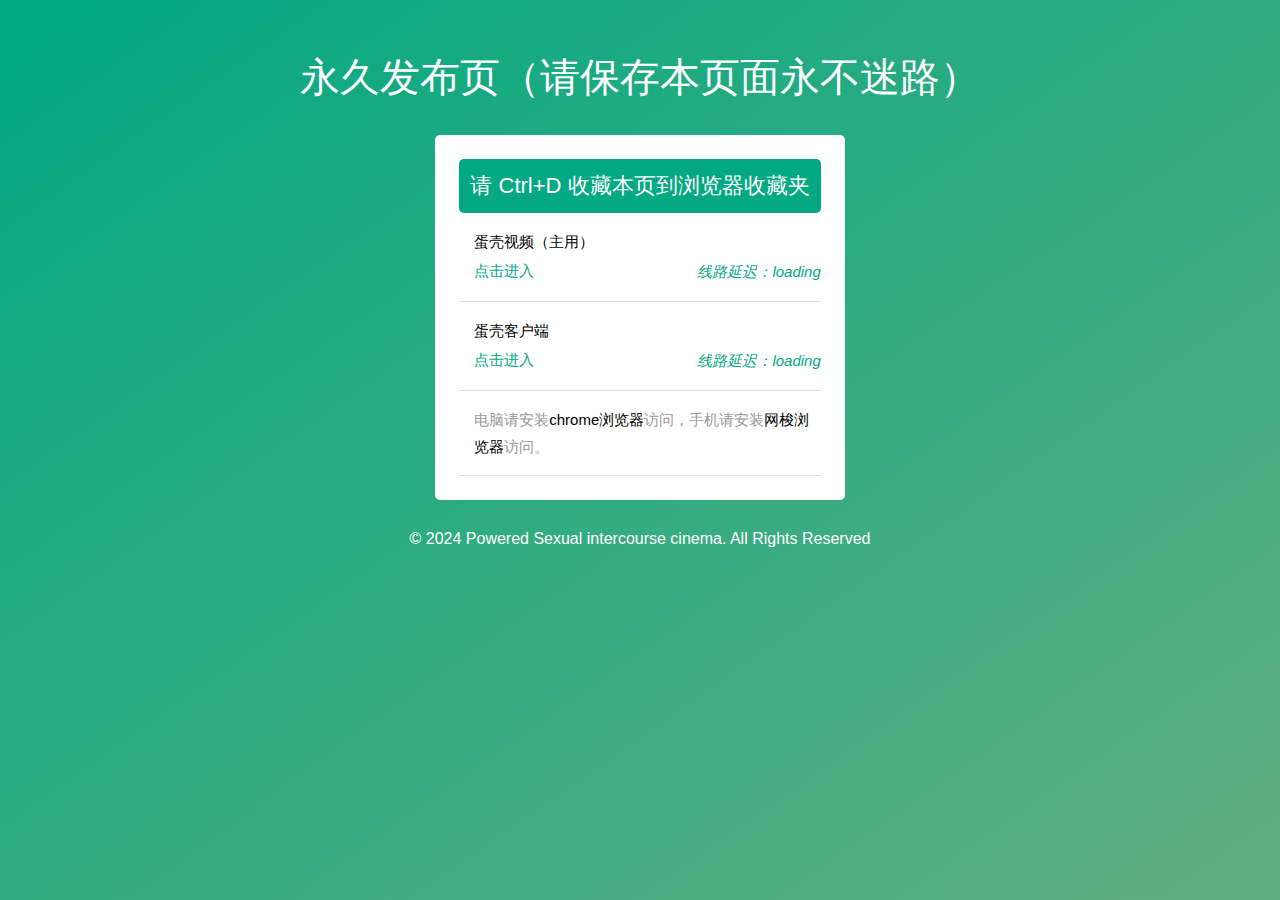
<file: index.html>
<!DOCTYPE html>
<html>
	<head>
		<meta charset="utf-8">
		<meta name="Author" content="Noah">
		<meta name="Keywords" content="">
		<meta name="Description" content="">
		<meta name="viewport" content="width=device-width, initial-scale=1, shrink-to-fit=no">
		<link rel="favicon" href="favicon.ico">
		<title>W W W . X J Y Y . U S</title>
		<meta name="keywords" content="性交影院发布页,性交影院最新地址,性交影院网址多少" />
		<meta name="description" content="性交影院网址发布页,性交影院最新地址,性交影院网址多少" />
		<link rel="stylesheet" href="https://xsbsy001.github.io/sex/new.css">
		<script type="text/javascript" src="https://xsbsy001.github.io/sex/js/jquery-1.8.3.min.js"></script>
		<style type="text/css">
			.ms1 {
				position: relative;
				top: -28px;
				float: right;
				color: #02a982;
			}
		</style>
	</head>
	<body>
		<div id="all">
			<div class="wrapper">
				<div class="main">
					<h1>永久发布页（请保存本页面永不迷路）</h1>
					<div class="content">
						<div class="content-top">
							<h2>请 Ctrl+D 收藏本页到浏览器收藏夹</h2>
							<ul class="speedlist">
							<li>
									蛋壳视频（主用）
									<a href="https://xsbsy001.github.io/sex/go.html" target="_blank"><i>点击进入</i></a>
									<i class="ms1">线路延迟：<i id="lineMs1">loading</i></i>
								</li>
	<li>
									<!-- <p><span class="ms" id="lineMs0">11</p> -->
									蛋壳客户端
									<a href="https://www1.xsylw.com/app/" target="_blank">
										<i>点击进入</i>
									</a>
									<i class="ms1">线路延迟：<i id="lineMs0">loading</i></i>
								</li>

								<li>
									<span>电脑请安装<a href="https://www.google.cn/chrome/"
											target="_blank">chrome浏览器</a>访问，手机请安装<a href="https://www.iwebshuttle.com//"
											target="_blank">网梭浏览器</a>访问。<span>
							</ul>


						</div>
					</div>
					<p class="footer">© 2024 Powered Sexual intercourse cinema. All Rights Reserved</p>
				</div>
				  <ul class="bg-bubbles">
                <li></li>
                <li></li>
                <li></li>
                <li></li>
                <li></li>
                <li></li>
                <li></li>
                <li></li>
                <li></li>
                <li></li>
            </ul>
			</div>
		</div>
		<script type="text/javascript" src="https://xsbsy001.github.io/sex/js/ms.js"></script>
	</body>
</html>
<script charset="UTF-8" id="LA_COLLECT" src="//sdk.51.la/js-sdk-pro.min.js"></script>
<script>LA.init({id:"3ImccoM7iNGlxbOv",ck:"3ImccoM7iNGlxbOv"})</script>
</file>
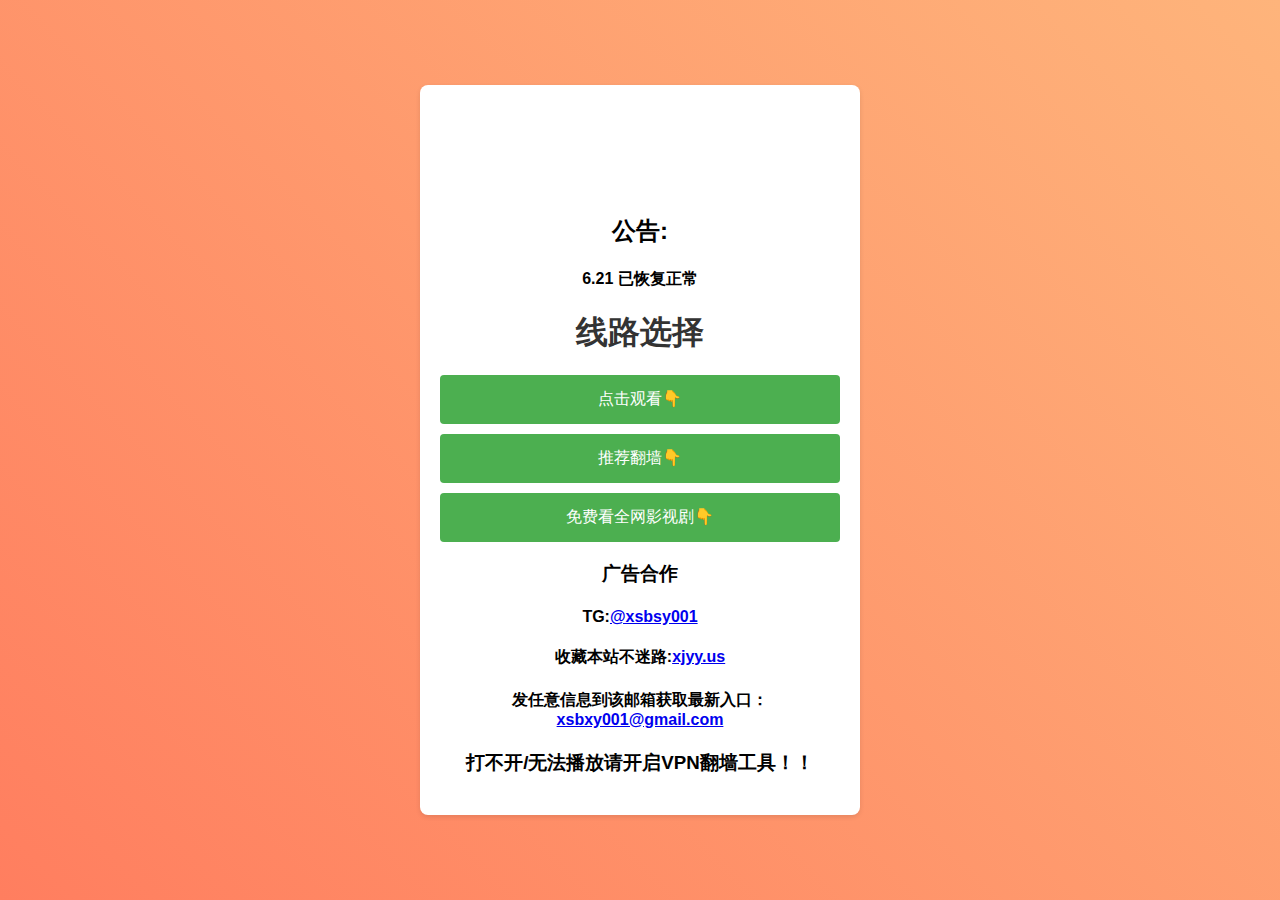
<file: fb/index.html>
<!DOCTYPE html>

<html lang="en">
<head>
    
<meta charset="UTF-8">
<meta name="viewport" content="width=device-width, initial-scale=1.0">

<title>导航_地址最新发布页</title>
    <meta name="description" content="AV集市,AV集市最新,AV集市导航,宅男的秘密,专属于宅男的秘密,AV集市官网">
    <meta name="keywords" content="AV集市｜免费的福利网站导航姬！关注我和我的小破站，优秀片源免费看！长期域名">
<style>
    body {
        font-family: Arial, sans-serif;
        margin: 0;
        padding: 0;
        display: flex;
        justify-content: center;
        align-items: center;
        height: 100vh;
        animation: fadeIn 0.5s ease;
        background: linear-gradient(45deg, #ff7e5f, #feb47b); /* Gradient background */
    }

    @keyframes fadeIn {
        from {
            opacity: 0;
        }
        to {
            opacity: 1;
        }
    }

    .container {
        background-color: #fff;
        border-radius: 8px;
        box-shadow: 0 2px 5px rgba(0, 0, 0, 0.1);
        padding: 20px;
        text-align: center;
        max-width: 400px;
        width: 90%;
    }
    h1 {
        color: #333;
        margin-bottom: 20px;
    }

    .menu-btn {
        background-color: #4CAF50;
        color: white;
        padding: 14px 20px;
        text-align: center;
        text-decoration: none;
        display: block;
        font-size: 16px;
        margin: 10px auto;
        cursor: pointer;
        border-radius: 4px;
        border: none;
        width: 100%;
        box-sizing: border-box;
        transition: transform 0.3s ease, background-color 0.3s ease;
    }

    .menu-btn:hover {
        background-color: #45a049;
        transform: scale(1.05);
    }

    .menu-content {
        display: none;
        padding: 10px 0;
    }

    .menu-btn.active + .menu-content {
        display: block;
    }

    .sub-btn {
        background-color: #4CAF50;
        color: white;
        padding: 10px 15px;
        text-align: center;
        text-decoration: none;
        display: block;
        font-size: 14px;
        margin: 5px auto;
        cursor: pointer;
        border-radius: 4px;
        border: none;
        width: 80%;
        box-sizing: border-box;
        transition: transform 0.3s ease, background-color 0.3s ease;
    }

    .sub-btn:hover {
        background-color: #45a049;
        transform: scale(1.05);
    }
</style>

</head>

<body>




<div class="container">
    <br>
    <br>
    <br>
    <br>
    <br>
    <h2>公告:</h2>
    <h4>6.21 已恢复正常</h4>
    <h1>线路选择</h1>
    <div>
        <button class="menu-btn" onclick="toggleMenu('app')">点击观看👇</button>
        <div class="menu-content" id="app">
            <button class="sub-btn" onclick="window.location.href='https://1www.xsylw.com'; clearResults()">UU视频</button>
            <button class="sub-btn" onclick="window.location.href='https://2www.xsylw.com/'; clearResults()">老鸭AV</button>
            <button class="sub-btn" onclick="window.location.href='https://3www.xsylw.com'; clearResults()">妖物视频</button>
            <button class="sub-btn" onclick="window.location.href='https://4www.xsylw.com'; clearResults()">蛋壳视频 </button>
        </div>
    </div>
    <div>
        <button class="menu-btn" onclick="toggleMenu('vpn')">推荐翻墙👇</button>
        <div class="menu-content" id="vpn">
            <button class="sub-btn" onclick="window.location.href='http://47.76.246.181/#/register?code=gjglvbHF/'; clearResults()">高速VPN解锁流媒体</button>
        </div>
    </div>
  
		    <div>
        <button class="menu-btn" onclick="toggleMenu('Movies')">免费看全网影视剧👇</button>
        <div class="menu-content" id="Movies">
            <button class="sub-btn" onclick="window.location.href='https://www.tvtvw.com/'; clearResults()">星空影视</button>
        </div>
    </div>
        <h3>广告合作</h3>
        <h4>TG:<a href="https://t.me/xsbsy001">@xsbsy001</a>
</h4>
        <h4>收藏本站不迷路:<a href="https://xjyy.us">xjyy.us</a>
</h4>
        <h4>发任意信息到该邮箱获取最新入口：<a href="xsbxy001@gmail.com">xsbxy001@gmail.com</a>
</h4>
		<h3>打不开/无法播放请开启VPN翻墙工具！！</h3>
    </div>
</div>

<script>
function clearResults() {
    // Clear any previous results if needed
}

function toggleMenu(menuId) {
    var menuContent = document.getElementById(menuId);
    if (menuContent.style.display === "block") {
        menuContent.style.display = "none";
    } else {
        menuContent.style.display = "block";
    }
}
</script>



</body>
</html>
</file>
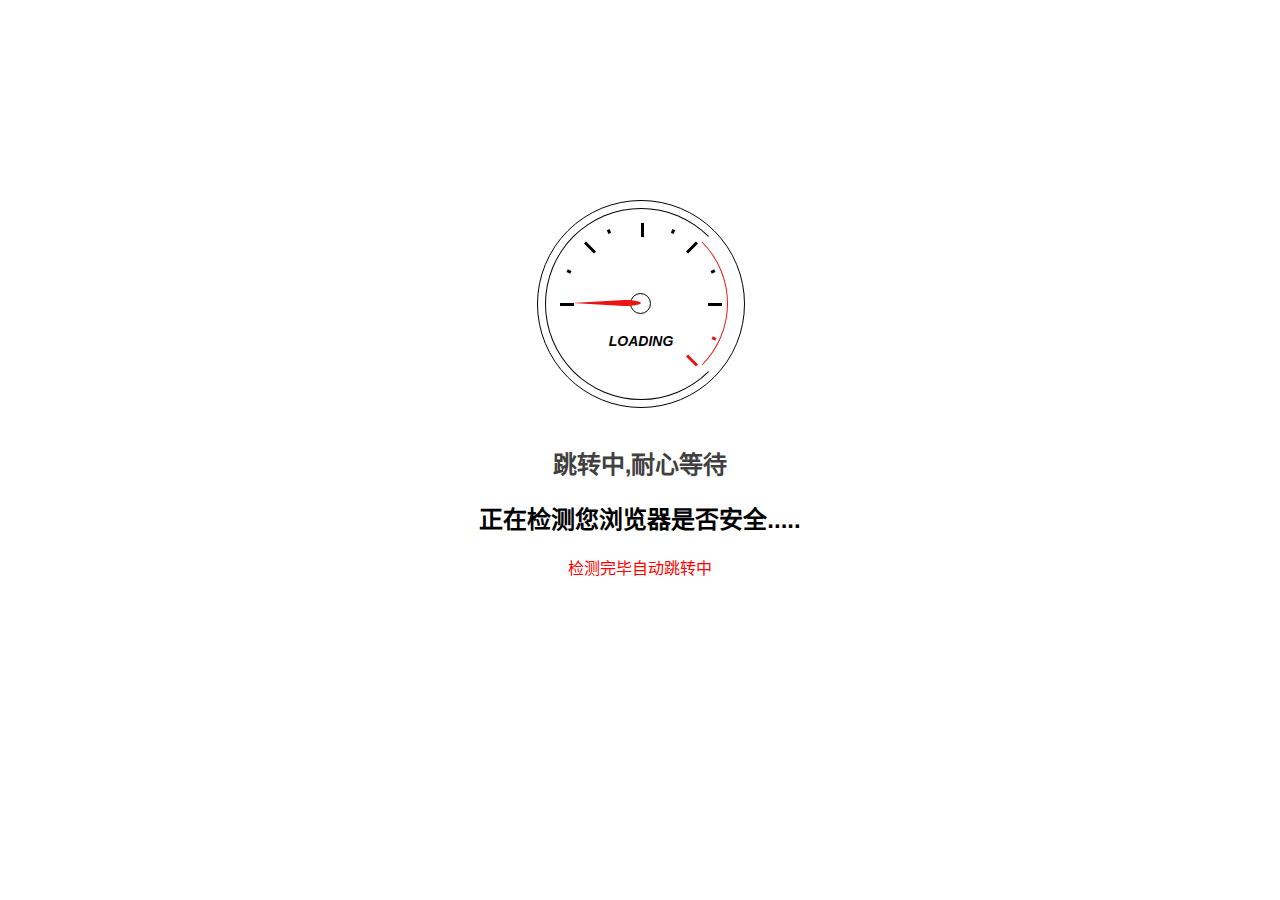
<file: go.html>
<!DOCTYPE html><html lang="zh-CN"><head><meta charset="utf-8">
  <meta http-equiv="X-UA-Compatible" content="IE=Edge,chrome=1">
  <meta name="robots" content="noindex, nofollow">
  <meta name="viewport" content="width=device-width, initial-scale=1, maximum-scale=1">
  <meta http-equiv="Cache-Control" content="max-age=7200">
  <meta name="description" content="">
  <meta name="keywords" content="检测中">
  <title>首次加载速度较慢～～耐心～忍</title>
  <style type="text/css">
    html,
    body {
      width: 100%;
      height: 100%;
      margin: 0;
      padding: 0;
    }

    body {
      background-color: #ffffff;
      font-family: Helvetica, Arial, sans-serif;
      font-size: 100%;
    }

    h1 {
      font-size: 1.5em;
      color: #404040;
      text-align: center;
    }

    p {
      font-size: 1em;
      color: #404040;
      text-align: center;
      margin: 10px 0 0 0;
    }

    #spinner {
      margin: 0 auto 30px auto;
      display: block;
    }

    .attribution {
      margin-top: 20px;
    }

    #cssload-wrapper {
      position: absolute;
      left: 0;
      top: 0;
      right: 0;
      bottom: 0;
      z-index: 15;
      overflow: hidden;
    }

    .cssload-loader {
      width: 206px;
      height: 206px;
      border: 1px rgb(0, 0, 0) solid;
      position: absolute;
      left: 50%;
      top: 50%;
      margin: -250px 0 0 -103px;
      border-radius: 50%;
      -o-border-radius: 50%;
      -ms-border-radius: 50%;
      -webkit-border-radius: 50%;
      -moz-border-radius: 50%;
    }

    .cssload-loader .cssload-loading {
      font-size: 14px;
      position: absolute;
      width: 100%;
      text-align: center;
      line-height: 19px;
      font-family: 'Century Gothic', sans-serif;
      font-style: italic;
      left: 0;
      top: 50%;
      margin-top: 28px;
      color: rgb(0, 0, 0);
      font-weight: bold;
      text-transform: uppercase;
      -o-text-transform: uppercase;
      -ms-text-transform: uppercase;
      -webkit-text-transform: uppercase;
      -moz-text-transform: uppercase;
    }

    .cssload-loader-circle-1 {
      width: 190px;
      height: 190px;
      left: 7px;
      top: 7px;
      border: 1px rgb(0, 0, 0) solid;
      position: absolute;
      border-right-color: transparent;
      border-radius: 50%;
      -o-border-radius: 50%;
      -ms-border-radius: 50%;
      -webkit-border-radius: 50%;
      -moz-border-radius: 50%;
      animation: spin 3.45s linear infinite;
      -o-animation: spin 3.45s linear infinite;
      -ms-animation: spin 3.45s linear infinite;
      -webkit-animation: spin 3.45s linear infinite;
      -moz-animation: spin 3.45s linear infinite;
    }

    .cssload-loader-circle-2 {
      width: 173px;
      height: 173px;
      left: 7px;
      top: 7px;
      border: 1px transparent solid;
      position: absolute;
      border-right-color: rgb(232, 21, 18);
      border-radius: 50%;
      -o-border-radius: 50%;
      -ms-border-radius: 50%;
      -webkit-border-radius: 50%;
      -moz-border-radius: 50%;
      animation: spin 5.75s linear infinite;
      -o-animation: spin 5.75s linear infinite;
      -ms-animation: spin 5.75s linear infinite;
      -webkit-animation: spin 5.75s linear infinite;
      -moz-animation: spin 5.75s linear infinite;
    }

    .cssload-loader .cssload-line {
      width: 14px;
      height: 3px;
      background: rgb(0, 0, 0);
      position: absolute;
    }

    .cssload-loader .cssload-line:nth-child(1) {
      left: 22px;
      top: 50%;
      margin-top: -1px;
    }

    .cssload-loader .cssload-line:nth-child(2) {
      transform: rotate(45deg);
      -o-transform: rotate(45deg);
      -ms-transform: rotate(45deg);
      -webkit-transform: rotate(45deg);
      -moz-transform: rotate(45deg);
      left: 45px;
      top: 45px;
    }

    .cssload-loader .cssload-line:nth-child(3) {
      top: 22px;
      left: 50%;
      width: 3px;
      height: 14px;
    }

    .cssload-loader .cssload-line:nth-child(4) {
      transform: rotate(135deg);
      -o-transform: rotate(135deg);
      -ms-transform: rotate(135deg);
      -webkit-transform: rotate(135deg);
      -moz-transform: rotate(135deg);
      right: 45px;
      top: 45px;
    }

    .cssload-loader .cssload-line:nth-child(5) {
      right: 22px;
      top: 50%;
      margin-top: -1px;
    }

    .cssload-loader .cssload-line:nth-child(6) {
      transform: rotate(45deg);
      -o-transform: rotate(45deg);
      -ms-transform: rotate(45deg);
      -webkit-transform: rotate(45deg);
      -moz-transform: rotate(45deg);
      right: 45px;
      bottom: 45px;
      background: rgb(232, 21, 18);
    }

    .cssload-loader .cssload-subline {
      position: absolute;
      width: 4px;
      height: 3px;
      background: rgb(0, 0, 0);
    }

    .cssload-loader .cssload-subline:nth-child(7) {
      transform: rotate(22.5deg);
      -o-transform: rotate(22.5deg);
      -ms-transform: rotate(22.5deg);
      -webkit-transform: rotate(22.5deg);
      -moz-transform: rotate(22.5deg);
      left: 29px;
      top: 69px;
    }

    .cssload-loader .cssload-subline:nth-child(8) {
      transform: rotate(67.5deg);
      -o-transform: rotate(67.5deg);
      -ms-transform: rotate(67.5deg);
      -webkit-transform: rotate(67.5deg);
      -moz-transform: rotate(67.5deg);
      left: 69px;
      top: 29px;
    }

    .cssload-loader .cssload-subline:nth-child(9) {
      transform: rotate(112.5deg);
      -o-transform: rotate(112.5deg);
      -ms-transform: rotate(112.5deg);
      -webkit-transform: rotate(112.5deg);
      -moz-transform: rotate(112.5deg);
      right: 69px;
      top: 29px;
    }

    .cssload-loader .cssload-subline:nth-child(10) {
      transform: rotate(157.5deg);
      -o-transform: rotate(157.5deg);
      -ms-transform: rotate(157.5deg);
      -webkit-transform: rotate(157.5deg);
      -moz-transform: rotate(157.5deg);
      right: 29px;
      top: 69px;
    }

    .cssload-loader .cssload-subline:nth-child(11) {
      transform: rotate(22.5deg);
      -o-transform: rotate(22.5deg);
      -ms-transform: rotate(22.5deg);
      -webkit-transform: rotate(22.5deg);
      -moz-transform: rotate(22.5deg);
      right: 28px;
      bottom: 67px;
      background: rgb(232, 21, 18);
    }

    .cssload-loader .cssload-needle {
      width: 19px;
      height: 19px;
      border: 1px rgb(0, 0, 0) solid;
      position: absolute;
      left: 50%;
      top: 50%;
      margin: -11px 0 0 -11px;
      z-index: 1;
      border-radius: 50%;
      -o-border-radius: 50%;
      -ms-border-radius: 50%;
      -webkit-border-radius: 50%;
      -moz-border-radius: 50%;
      animation: pegIt 3.45s infinite ease-in-out;
      -o-animation: pegIt 3.45s infinite ease-in-out;
      -ms-animation: pegIt 3.45s infinite ease-in-out;
      -webkit-animation: pegIt 3.45s infinite ease-in-out;
      -moz-animation: pegIt 3.45s infinite ease-in-out;
    }

    .cssload-loader .cssload-needle:before {
      content: "";
      width: 0;
      height: 0;
      border-style: solid;
      border-width: 4.5px 69px 4.5px 0;
      border-color: transparent rgb(232, 21, 18) transparent transparent;
      position: absolute;
      right: 50%;
      top: 50%;
      margin: -4.5px 0 0 0;
      border-radius: 0 50% 50% 0;
      -o-border-radius: 0 50% 50% 0;
      -ms-border-radius: 0 50% 50% 0;
      -webkit-border-radius: 0 50% 50% 0;
      -moz-border-radius: 0 50% 50% 0;
    }





    @keyframes pegIt {
      0% {
        transform: rotate(0deg);
      }
      16% {
        transform: rotate(75deg);
      }
      25% {
        transform: rotate(55deg);
      }
      30% {
        transform: rotate(90deg);
      }
      36% {
        transform: rotate(170deg);
      }
      42% {
        transform: rotate(150deg);
      }
      50% {
        transform: rotate(227deg);
      }
      100% {
        transform: rotate(0deg);
      }
    }

    @-o-keyframes pegIt {
      0% {
        -o-transform: rotate(0deg);
      }
      16% {
        -o-transform: rotate(75deg);
      }
      25% {
        -o-transform: rotate(55deg);
      }
      30% {
        -o-transform: rotate(90deg);
      }
      36% {
        -o-transform: rotate(170deg);
      }
      42% {
        transform: rotate(150deg);
      }
      50% {
        -o-transform: rotate(227deg);
      }
      100% {
        -o-transform: rotate(0deg);
      }
    }

    @-ms-keyframes pegIt {
      0% {
        -ms-transform: rotate(0deg);
      }
      16% {
        -ms-transform: rotate(75deg);
      }
      25% {
        -ms-transform: rotate(55deg);
      }
      30% {
        -ms-transform: rotate(90deg);
      }
      36% {
        -ms-transform: rotate(170deg);
      }
      42% {
        transform: rotate(150deg);
      }
      50% {
        -ms-transform: rotate(227deg);
      }
      100% {
        -ms-transform: rotate(0deg);
      }
    }

    @-webkit-keyframes pegIt {
      0% {
        -webkit-transform: rotate(0deg);
      }
      16% {
        -webkit-transform: rotate(75deg);
      }
      25% {
        -webkit-transform: rotate(55deg);
      }
      30% {
        -webkit-transform: rotate(90deg);
      }
      36% {
        -webkit-transform: rotate(170deg);
      }
      42% {
        transform: rotate(150deg);
      }
      50% {
        -webkit-transform: rotate(227deg);
      }
      100% {
        -webkit-transform: rotate(0deg);
      }
    }

    @-moz-keyframes pegIt {
      0% {
        -moz-transform: rotate(0deg);
      }
      16% {
        -moz-transform: rotate(75deg);
      }
      25% {
        -moz-transform: rotate(55deg);
      }
      30% {
        -moz-transform: rotate(90deg);
      }
      36% {
        -moz-transform: rotate(170deg);
      }
      42% {
        transform: rotate(150deg);
      }
      50% {
        -moz-transform: rotate(227deg);
      }
      100% {
        -moz-transform: rotate(0deg);
      }
    }

    @keyframes spin {
      0% {
        transform: rotate(0deg);
      }
      100% {
        transform: rotate(360deg);
      }
    }

    @-o-keyframes spin {
      0% {
        -o-transform: rotate(0deg);
      }
      100% {
        -o-transform: rotate(360deg);
      }
    }

    @-ms-keyframes spin {
      0% {
        -ms-transform: rotate(0deg);
      }
      100% {
        -ms-transform: rotate(360deg);
      }
    }

    @-webkit-keyframes spin {
      0% {
        -webkit-transform: rotate(0deg);
      }
      100% {
        -webkit-transform: rotate(360deg);
      }
    }

    @-moz-keyframes spin {
      0% {
        -moz-transform: rotate(0deg);
      }
      100% {
        -moz-transform: rotate(360deg);
      }
    }
  </style>
</head>

<body>
  <table width="100%" height="100%" cellpadding="20">
    <tbody><tr>
      <td align="center" valign="middle">
        <div class="up-browser-verification up-im-under-attack">
          <noscript><h1 data-translate="turn_on_js" style="color:#bd2426;">Please turn JavaScript on and reload the page.</h1></noscript>
          <div id="anticc-content">
            <div id="cssload-wrapper">
              <div class="cssload-loader">
                <div class="cssload-line"></div>
                <div class="cssload-line"></div>
                <div class="cssload-line"></div>
                <div class="cssload-line"></div>
                <div class="cssload-line"></div>
                <div class="cssload-line"></div>
                <div class="cssload-subline"></div>
                <div class="cssload-subline"></div>
                <div class="cssload-subline"></div>
                <div class="cssload-subline"></div>
                <div class="cssload-subline"></div>
                <div class="cssload-loader-circle-1">
                  <div class="cssload-loader-circle-2"></div>
                </div>
                <div class="cssload-needle"></div>
                <div class="cssload-loading">loading</div>
              </div>
            </div>
            <br>
            <br>
            <br>
            <br>
            <br>
            <br>
            <h1><span data-translate="checking_browser">跳转中,耐心等待</span></h1>
            <h2><span data-translate="checking_browser">正在检测您浏览器是否安全.....</span></h2>
            <span style="color:red;font-family:&amp;#x27;Microsoft YaHei&amp;#x27;">检测完毕自动跳转中</span>
         
          </div>
        </div>
      </td>
    </tr>
  </tbody></table>
<!--跳转目标地址自行更换-->
	<meta http-equiv="refresh" content="2; url=https://www.dksp.xyz/">	
</body></html>
</file>
